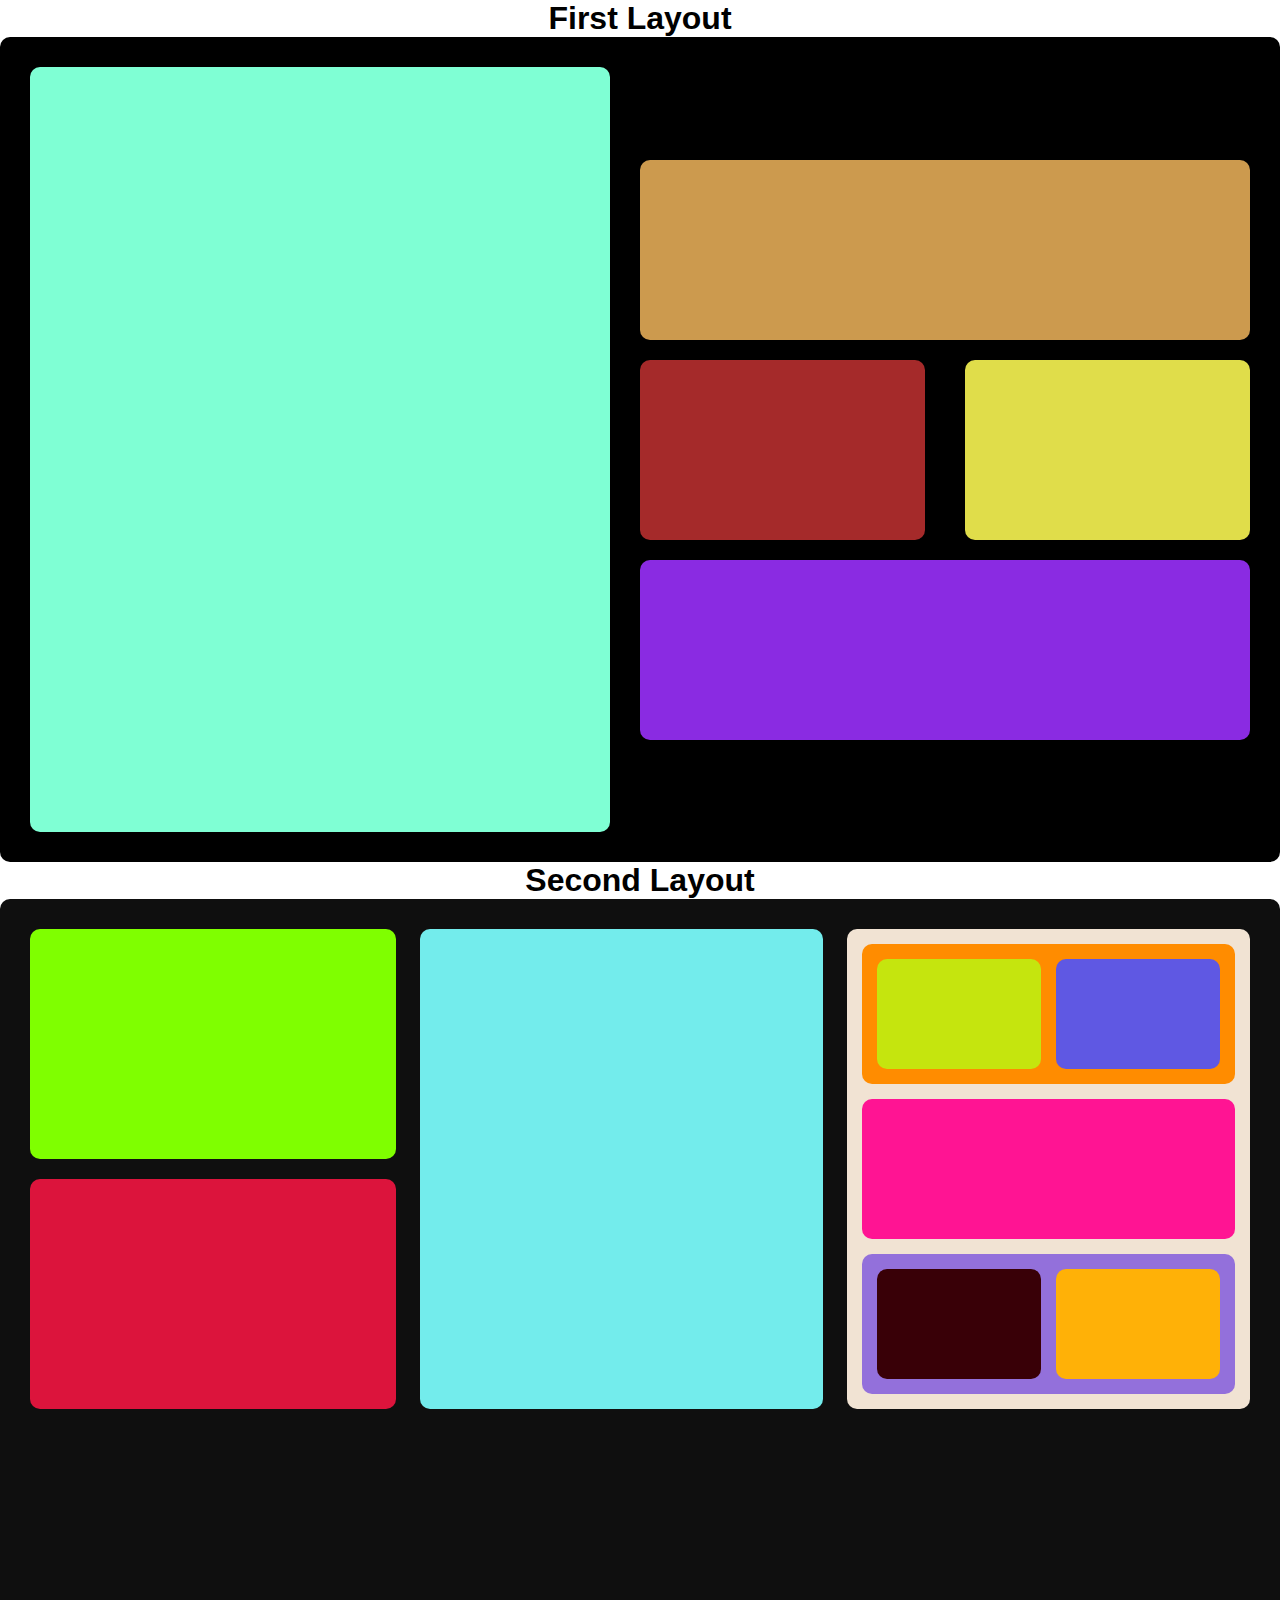
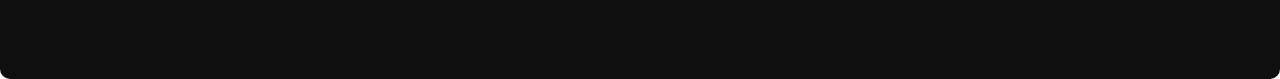
<file: index.html>
<!DOCTYPE html>
<html lang="en">

<head>
    <meta charset="UTF-8">
    <meta name="viewport" content="width=device-width, initial-scale=1.0">
    <title>BOX MODEL LAYOUTS</title>
    <link rel="stylesheet" href="css/style.css">
</head>

<body>
    <!-- First Layout -->
    <h1>First Layout</h1>

    <!-- 1st Container -->
    <div class="container1">
        <div class="box1">
        </div>

        <div class="box2">
            <div class="child1">
            </div>
        
            <div class="child2">
                <div class="child2-sub1">
                </div>

                <div class="child2-sub2">
                </div>

            </div>
                <div class="child3">
                </div>
        </div>
    </div>



    <!-- Second Layout -->
    <h1>Second Layout</h1>
    
    <!-- 2nd Container -->
    <div class="container2">

        <!-- BOX 1 -->
        <div class="new-box1">
            <div class="new-box1-b1">
            </div>
            <div class="new-box1-b2">  
            </div>
        </div>

        <!-- BOX 2 -->
        <div class="new-box2">
        </div>

        <!-- BOX 3 -->
        <div class="new-box3">
            <div class="new-box3-b1">
                <div class="new-box3-b1-c1">
                </div>

                <div class="new-box3-b1-c2">
                </div>
            </div>

            <div class="new-box3-b2">
            </div>

            <div class="new-box3-b3">
                <div class="new-box3-b3-c1">
                </div>

                <div class="new-box3-b3-c2">
                </div>
            </div>          
        </div>
    </div>
</body>

</html>
</file>
<file: css/style.css>
*{
    margin: 0;
    padding: 0;
    border-radius: 10px;
}

body{
    text-align: center;
}

h1{
    text-align: center;
    font-family: 'Gill Sans', 'Gill Sans MT', Calibri, 'Trebuchet MS', sans-serif;
}

/* Layout 1 */
.container1{
    display: flex;
    gap: 30px;
    background-color: black;
    padding: 30px;
}

/* BOX 1 */
.box1{
    background-color: aquamarine;
    height: 85vh;
    width: 50%;
    text-align: center;
    justify-content: center;
    font-size: x-large;
}

/* BOX 2 */
.box2{
    height: 85vh;
    width: 50%;
    text-align: center;
    justify-content: center;
    font-size: x-large;
    display: flex;
    flex-direction: column;
    gap: 20px;
}

/* BOX 2 CHILD 1 */
.child1{
    background-color: rgb(204, 154, 78);
    height: 180px;
}

/* BOX 2 CHILD 2 */
.child2{
    height: 180px;
    display: flex;
    gap: 40px;
}

/* BOX 2 CHILD 2 SUB 1 */
.child2-sub1{
    background-color: brown;
    width: 300px;
}

/* BOX 2 CHILD 2 SUB 2 */
.child2-sub2{
    background-color: rgb(224, 221, 74);
    width: 300px;
}

/* BOX 2 CHILD 3 */
.child3{
    background-color: blueviolet;
    height: 180px;
}


/* Layout 2 */
.container2{
    background-color: rgb(15, 15, 15);
    display: flex;
    gap: 10px;
    padding: 30px;
    justify-content: space-between;
    height: 80vh;
}

/* BOX 1 */
.new-box1{
    height: 480px;
    width: 30%;
    display: flex;
    flex-direction: column;
    gap: 20px;
}

/* BOX 1 - B1 */
.new-box1-b1{
    background-color: Chartreuse;
    height: 50%;
}

/* BOX 1 - B2 */
.new-box1-b2{
    background-color: Crimson;
    height: 50%;
}

/* Box 2 */
.new-box2{
    background-color: rgb(115, 236, 236);
    height: 480px;
    width: 33%;
}

/* Box 3 */
.new-box3{
    background-color: #F1E3D3;
    height: 480px;
    width: 33%;
    display: flex;
    flex-direction: column;
}

/* BOX 3 Section 1 */
.new-box3-b1{
    background-color: rgb(255, 140, 0);
    height: 35%;
    margin: 15px 15px 0px 15px;
    display: flex;
}

/* CHILDS of BOX 3 - B1 */
.new-box3-b1-c1{
    background-color: rgb(197, 229, 14);
    width: 50%;
    margin: 15px 0px 15px 15px;
}
.new-box3-b1-c2{
    background-color: rgb(95, 88, 227);
    width: 50%;
    margin: 15px 15px 15px 15px;
}

/* BOX 3 Section 2 */
.new-box3-b2{
    background-color: DeepPink;
    height: 35%;
    margin: 15px;
    margin: 15px 15px 0px 15px;
}

/* Box 3 Section 3 */
.new-box3-b3{
    background-color: MediumPurple;
    height: 35%;
    margin: 15px 15px 15px 15px;
    display: flex;
}

/* CHILDS of BOX 3 - B3 */
.new-box3-b3-c1{
    background-color: #390007;
    width: 50%;
    margin: 15px 0px 15px 15px;
}
.new-box3-b3-c2{
    background-color: rgb(255, 177, 7);
    width: 50%;
    margin: 15px 15px 15px 15px;
}
</file>
